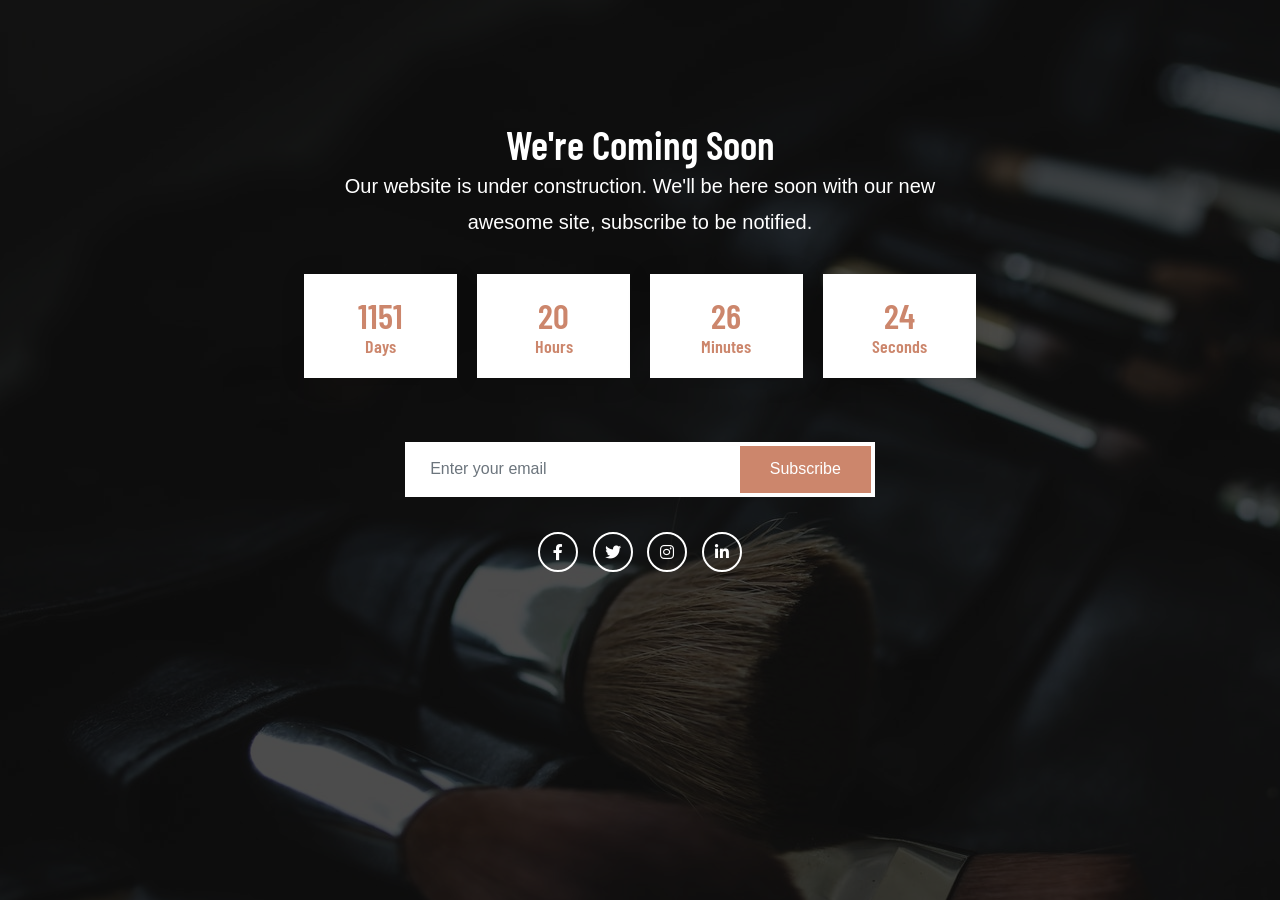
<file: coming-soon.html>
<!DOCTYPE html>
<html lang="en">
  <!-- coming-soon.html  13:11:34 GMT -->
  <head>
    <meta charset="UTF-8" />
    <meta http-equiv="X-UA-Compatible" content="IE=edge" />
    <meta name="viewport" content="width=device-width, initial-scale=1.0" />
    <meta name="description" content />
    <meta name="keywords" content />

    <title>Feroda - Makeup Artist HTML5 Template</title>

    <link rel="icon" type="image/x-icon" href="assets/img/logo/favicon.png" />

    <link rel="stylesheet" href="assets/css/bootstrap.min.css" />
    <link rel="stylesheet" href="assets/css/all-fontawesome.min.css" />
    <link rel="stylesheet" href="assets/css/flaticon.css" />
    <link rel="stylesheet" href="assets/css/animate.min.css" />
    <link rel="stylesheet" href="assets/css/magnific-popup.min.css" />
    <link rel="stylesheet" href="assets/css/owl.carousel.min.css" />
    <link rel="stylesheet" href="assets/css/style.css" />
  </head>
  <body>
    <div class="preloader">
      <div class="loader-ripple">
        <div></div>
        <div></div>
      </div>
    </div>

    <div
      class="coming-soon pt-120 pb-90"
      style="background: url('assets/img/coming-soon/01.jpg')"
    >
      <div class="container">
        <div class="row align-items-center justify-content-center">
          <div class="col-12 col-md-9 col-lg-7">
            <div class="coming-soon-content text-white text-center">
              <h1 class="text-white">We're Coming Soon</h1>
              <p class="lead">
                Our website is under construction. We'll be here soon with our
                new awesome site, subscribe to be notified.
              </p>
              <div id="countdown" class="countdown-wrap my-4"></div>
            </div>
          </div>
        </div>
        <div class="row justify-content-center">
          <div class="col-12 col-md-5 col-lg-5">
            <form class="newsletter-form position-relative">
              <input
                type="text"
                class="input-newsletter form-control"
                placeholder="Enter your email"
                name="email"
                required
                autocomplete="off"
              />
              <button type="submit">Subscribe</button>
            </form>
          </div>
        </div>
        <div class="coming-social">
          <a href="#"><i class="fab fa-facebook-f"></i></a>
          <a href="#"><i class="fab fa-twitter"></i></a>
          <a href="https://www.instagram.com/roshmakeover/"
            ><i class="fab fa-instagram"></i
          ></a>
          <a href="#"><i class="fab fa-linkedin-in"></i></a>
        </div>
      </div>
    </div>

    <script src="assets/js/jquery-3.6.0.min.js"></script>
    <script src="assets/js/modernizr.min.js"></script>
    <script src="assets/js/bootstrap.bundle.min.js"></script>
    <script src="assets/js/imagesloaded.pkgd.min.js"></script>
    <script src="assets/js/jquery.magnific-popup.min.js"></script>
    <script src="assets/js/isotope.pkgd.min.js"></script>
    <script src="assets/js/jquery.appear.min.js"></script>
    <script src="assets/js/jquery.easing.min.js"></script>
    <script src="assets/js/owl.carousel.min.js"></script>
    <script src="assets/js/counter-up.js"></script>
    <script src="assets/js/masonry.pkgd.min.js"></script>
    <script src="assets/js/wow.min.js"></script>
    <script src="assets/js/countdown.min.js"></script>
    <script src="assets/js/main.js"></script>
  </body>

  <!-- coming-soon.html  13:11:36 GMT -->
</html>
</file>
<file: assets/css/flaticon.css>
@font-face {
font-family: "Flaticon";
src: url("../fonts/Flaticon.eot");
src: url("../fonts/Flaticond41d.eot?#iefix") format("embedded-opentype"),
     url("../fonts/Flaticon.woff") format("woff"),
     url("../fonts/Flaticon.ttf") format("truetype"),
     url("../fonts/Flaticon.svg#Flaticon") format("svg");
font-weight: normal;
font-style: normal;
}

@media screen and (-webkit-min-device-pixel-ratio:0) {
@font-face {
    font-family: "Flaticon";
    src: url("../fonts/Flaticon.svg#Flaticon") format("svg");
}
}

[class^="flaticon-"]:before, [class*=" flaticon-"]:before,
[class^="flaticon-"]:after, [class*=" flaticon-"]:after {   
font-family: "Flaticon";
font-style: normal;
}


.flaticon-spray:before { content: "\f10a"; }
.flaticon-eye-shadow-1:before { content: "\f10b"; }
.flaticon-facial-mask-1:before { content: "\f10c"; }
.flaticon-brushes:before { content: "\f10d"; }
.flaticon-facial-mask:before { content: "\f10e"; }
.flaticon-woman:before { content: "\f10f"; }
.flaticon-eyelashes:before { content: "\f12a"; }
.flaticon-blush:before { content: "\f12b"; }
.flaticon-eyelid:before { content: "\f12c"; }
.flaticon-cotton:before { content: "\f12d"; }
.flaticon-cream:before { content: "\f12e"; }
.flaticon-makeup:before { content: "\f12f"; }
.flaticon-liner:before { content: "\f130"; }
.flaticon-powder:before { content: "\f131"; }
.flaticon-scissors:before { content: "\f111"; }
.flaticon-mascara-3:before { content: "\f112"; }
.flaticon-mirror:before { content: "\f113"; }
.flaticon-liner-1:before { content: "\f114"; }
.flaticon-eyelashes-curler:before { content: "\f115"; }
.flaticon-mascara-2:before { content: "\f116"; }
.flaticon-makeup-4:before { content: "\f117"; }
.flaticon-makeup-3:before { content: "\f118"; }
.flaticon-blush-1:before { content: "\f119"; }
.flaticon-lipstick-1:before { content: "\f120"; }
.flaticon-eyebrow:before { content: "\f121"; }
.flaticon-makeup-1:before { content: "\f122"; }
.flaticon-mascara:before { content: "\f123"; }
.flaticon-dressing-table:before { content: "\f124"; }
.flaticon-powder-1:before { content: "\f125"; }
.flaticon-make-up:before { content: "\f126"; }
.flaticon-eye-shadow:before { content: "\f127"; }
.flaticon-lipstick:before { content: "\f128"; }
.flaticon-lips:before { content: "\f129"; }
.flaticon-makeup-6:before { content: "\f100"; }
.flaticon-eyeliner:before { content: "\f101"; }
.flaticon-cotton-1:before { content: "\f102"; }
.flaticon-perfume:before { content: "\f103"; }
.flaticon-cream-2:before { content: "\f104"; }
.flaticon-powder-4:before { content: "\f105"; }
.flaticon-mascara-4:before { content: "\f106"; }
.flaticon-box:before { content: "\f107"; }
.flaticon-makeup-5:before { content: "\f108"; }
.flaticon-powder-3:before { content: "\f109"; }
.flaticon-soap:before { content: "\f110"; }
.flaticon-eye:before { content: "\f11a"; }
.flaticon-mascara-1:before { content: "\f11b"; }
.flaticon-brush:before { content: "\f11c"; }
.flaticon-cream-1:before { content: "\f11d"; }
.flaticon-powder-2:before { content: "\f11e"; }
.flaticon-makeup-2:before { content: "\f11f"; }
</file>
<file: assets/css/style.css>
@import "https://fonts.googleapis.com/css2?family=Barlow+Condensed:wght@400;500;600;700&amp;family=Roboto:wght@100;300;400;500;700;900&amp;display=swap";

*,
*:before,
*:after {
  box-sizing: inherit;
}

* {
  scroll-behavior: inherit !important;
}

html,
body {
  height: auto;
  width: 100%;
  margin: 0;
  padding: 0;
  overflow-x: hidden;
  box-sizing: border-box;
}

body {
  font-family: roboto, sans-serif;
  font-style: normal;
  font-size: 16px;
  font-weight: 400;
  color: #757f95;
  line-height: 1.8;
}

a {
  color: #252930;
  display: inline-block;
}

a,
a:active,
a:focus,
a:hover {
  outline: none;
  -webkit-transition: all 0.3s ease-in-out;
  -moz-transition: all 0.3s ease-in-out;
  -o-transition: all 0.3s ease-in-out;
  -ms-transition: all 0.3s ease-in-out;
  transition: all 0.3s ease-in-out;
  text-decoration: none;
}

a:hover {
  color: #0049d0;
}

ul {
  margin: 0;
  padding: 0;
}

li {
  list-style: none;
}

h1,
h2,
h3,
h4,
h5,
h6 {
  color: #252930;
  margin: 0;
  font-weight: 600;
  font-family: barlow condensed, sans-serif;
  line-height: 1.2;
}

h1 {
  font-size: 40px;
}

h2 {
  font-size: 35px;
}

h3 {
  font-size: 28px;
}

h4 {
  font-size: 22px;
}

h5 {
  font-size: 18px;
}

h6 {
  font-size: 16px;
}

p {
  margin: 0;
}

.img,
img {
  max-width: 100%;
  -webkit-transition: all 0.3s ease-out 0s;
  -moz-transition: all 0.3s ease-out 0s;
  -ms-transition: all 0.3s ease-out 0s;
  -o-transition: all 0.3s ease-out 0s;
  transition: all 0.3s ease-out 0s;
  height: auto;
}

label {
  color: #999;
  cursor: pointer;
  font-weight: 400;
}

*::-moz-selection {
  background: #d6b161;
  color: #fff;
  text-shadow: none;
}

::-moz-selection {
  background: #555;
  color: #fff;
  text-shadow: none;
}

::selection {
  background: #555;
  color: #fff;
  text-shadow: none;
}

*::-moz-placeholder {
  color: #999;
  font-size: 16px;
  opacity: 1;
}

*::placeholder {
  color: #999;
  font-size: 16px;
  opacity: 1;
}

.preloader {
  position: fixed;
  width: 100%;
  height: 100%;
  background: #cc866c;
  top: 0;
  left: 0;
  z-index: 9999;
  display: flex;
  align-items: center;
  justify-content: center;
}

.loader-ripple {
  display: inline-block;
  position: relative;
  width: 80px;
  height: 80px;
}

.loader-ripple div {
  position: absolute;
  border: 4px solid #fff;
  opacity: 1;
  border-radius: 50%;
  animation: loader-ripple 1s cubic-bezier(0, 0.2, 0.8, 1) infinite;
}

.loader-ripple div:nth-child(2) {
  animation-delay: -0.5s;
}

@keyframes loader-ripple {
  0% {
    top: 36px;
    left: 36px;
    width: 0;
    height: 0;
    opacity: 1;
  }

  100% {
    top: 0;
    left: 0;
    width: 72px;
    height: 72px;
    opacity: 0;
  }
}

.ovrflow-hidden {
  overflow: hidden;
}

.text-right {
  text-align: right;
}

.space-between {
  display: flex;
  justify-content: space-between;
  align-items: center;
}

.c-pd {
  padding: 0 7rem;
}

.s-pd {
  padding: 0 12rem;
}

.h-100 {
  height: 100%;
}

.h-100vh {
  height: 100vh;
}

.bg {
  background-color: #f6f6f6;
}

.site-heading {
  margin-bottom: 50px;
  position: relative;
  z-index: 1;
}

.site-title-tagline {
  text-transform: uppercase;
  letter-spacing: 5px;
  font-size: 18px;
  font-weight: 600;
  color: #cc866c;
  position: relative;
}

.site-title {
  font-weight: 700;
  text-transform: uppercase;
  font-size: 50px;
  color: #101010;
  margin-bottom: 0;
}

.site-heading p {
  margin-top: 15px;
}

@media all and (max-width: 992px) {
  .shadow-title {
    font-size: 100px;
  }
}

.pb-140 {
  padding-bottom: 140px;
}

.pd-50 {
  padding: 50px 0;
}

.py-120 {
  padding: 120px 0;
}

.pt-120 {
  padding-top: 120px;
}

.pb-120 {
  padding-bottom: 120px;
}

.pt-0 {
  padding-top: 0;
}

.pt-10 {
  padding-top: 10px;
}

.pt-20 {
  padding-top: 20px;
}

.pt-30 {
  padding-top: 30px;
}

.pt-40 {
  padding-top: 40px;
}

.pt-50 {
  padding-top: 50px;
}

.pt-60 {
  padding-top: 60px;
}

.pt-70 {
  padding-top: 70px;
}

.pt-80 {
  padding-top: 80px;
}

.pt-90 {
  padding-top: 90px;
}

.pt-100 {
  padding-top: 100px;
}

.pb-0 {
  padding-bottom: 0;
}

.pb-10 {
  padding-bottom: 10px;
}

.pb-20 {
  padding-bottom: 20px;
}

.pb-30 {
  padding-bottom: 30px;
}

.pb-40 {
  padding-bottom: 40px;
}

.pb-50 {
  padding-bottom: 50px;
}

.pb-60 {
  padding-bottom: 60px;
}

.pb-70 {
  padding-bottom: 70px;
}

.pb-80 {
  padding-bottom: 80px;
}

.pb-90 {
  padding-bottom: 90px;
}

.pb-100 {
  padding-bottom: 100px;
}

.mt-0 {
  margin-top: 0;
}

.mt-10 {
  margin-top: 10px;
}

.mt-20 {
  margin-top: 20px;
}

.mt-30 {
  margin-top: 30px;
}

.mt-40 {
  margin-top: 40px;
}

.mt-50 {
  margin-top: 50px;
}

.mt-60 {
  margin-top: 60px;
}

.mt-70 {
  margin-top: 70px;
}

.mt-80 {
  margin-top: 80px;
}

.mt-90 {
  margin-top: 90px;
}

.mt-100 {
  margin-top: 100px;
}

.mb-0 {
  margin-bottom: 0;
}

.mb-10 {
  margin-bottom: 10px;
}

.mb-20 {
  margin-bottom: 20px;
}

.mb-30 {
  margin-bottom: 30px;
}

.mb-40 {
  margin-bottom: 40px;
}

.mb-50 {
  margin-bottom: 50px;
}

.mb-60 {
  margin-bottom: 60px;
}

.mb-70 {
  margin-bottom: 70px;
}

.mb-80 {
  margin-bottom: 80px;
}

.mb-90 {
  margin-bottom: 90px;
}

.mb-100 {
  margin-bottom: 100px;
}

.mr-300 {
  margin-right: 300px;
}

.ml-300 {
  margin-left: 300px;
}

.pos-rel {
  position: relative;
  z-index: 1;
}

.theme-btn {
  font-size: 16px;
  color: #fff;
  font-weight: 500;
  padding: 10px 25px;
  transition: all 0.5s;
  text-transform: uppercase;
  position: relative;
  cursor: pointer;
  text-align: center;
  border: none;
  border-radius: 50px;
  background: #cc866c;
  box-shadow: 0 3px 24px rgb(0 0 0/10%);
}

.theme-btn:hover {
  background: #252930;
  color: #fff;
}

.theme-btn i {
  margin-left: 5px;
}

.theme-btn2 {
  background: #fff;
  color: #252930;
}

.theme-btn2:hover {
  background: #cc866c !important;
  color: #fff !important;
}

@media (min-width: 1200px) {
  .container,
  .container-sm,
  .container-md,
  .container-lg,
  .container-xl {
    max-width: 1185px;
  }
}

#scroll-top {
  display: none;
  position: fixed;
  bottom: 20px;
  right: 30px;
  z-index: 99;
  font-size: 20px;
  border: none;
  outline: none;
  border-radius: 50px;
  color: #fff;
  background-color: #cc866c;
  cursor: pointer;
  width: 45px;
  height: 45px;
  line-height: 45px;
  text-align: center;
  transition: all 0.5s ease-in-out;
  z-index: 1;
}

@media all and (min-width: 768px) and (max-width: 1199px) {
  #scroll-top {
    bottom: 100px;
  }
}

.header-top {
  padding: 10px 0;
  position: relative;
  background: #252930;
  z-index: 1000;
}

.header-top-wrapper {
  display: flex;
  align-items: center;
  justify-content: space-between;
}

.header-top-contact ul {
  display: flex;
  align-items: center;
  gap: 25px;
}

.header-top-contact ul li p {
  color: #fff;
  font-weight: 500;
}

.header-top-contact ul li p a {
  color: #252930;
}

.header-top-contact ul li p a:hover {
  color: #fff;
}

.header-top-contact ul li a {
  color: #fff;
  font-weight: 500;
}

.header-top-contact ul li a i {
  margin-right: 10px;
  color: #cc866c;
}

.header-top-right {
  display: flex;
  align-items: center;
  gap: 25px;
}

.header-top-social span {
  color: #fff;
}

.header-top-social a {
  width: 35px;
  height: 35px;
  line-height: 35px;
  color: #cc866c;
  font-size: 16px;
  background: #30343b;
  text-align: center;
  margin-left: 5px;
  border-radius: 50px;
  transition: all 0.5s ease-in-out;
}

.header-top-social a:hover {
  background: #cc866c;
  color: #fff;
}

.header-top-lang button {
  padding: 0;
  background: 0 0;
  border: none;
  color: #fff;
}

.header-top-lang button i {
  margin-right: 8px;
}

.header-top-lang ul li img {
  width: 20px;
  border-radius: 50%;
  margin-right: 8px;
}

.header-top-lang .dropdown-menu {
  border: none;
  top: 10px !important;
  border-radius: 0;
  background: #30343b;
  box-shadow: 0 3px 24px rgb(0 0 0/10%);
}

.header-top-lang .dropdown-item {
  color: #fff;
}

.header-top-lang .dropdown-item:hover {
  background: 0 0;
  color: #cc866c;
}

@media all and (max-width: 991px) {
  .header-top {
    display: none;
  }
}

.main {
  margin-top: -7.5rem;
}

@media all and (min-width: 992px) {
  .navbar .nav-item .nav-link {
    margin-right: 25px;
    padding: 40px 0;
    font-size: 18px;
    font-weight: 600;
    color: #fff;
    letter-spacing: 2px;
    text-transform: uppercase;
  }

  .navbar .nav-item:last-child .nav-link {
    margin-right: 0;
  }

  .navbar .nav-item .dropdown-menu {
    display: block;
    opacity: 0;
    visibility: hidden;
    transition: 0.3s;
    margin-top: 0;
    border: none;
    left: -15px;
    border-radius: 0;
    background: #cc866c;
    width: 220px;
    box-shadow: 0 3px 24px rgb(0 0 0/10%);
  }

  .navbar .nav-item .dropdown-menu::before {
    content: "\f0d8";
    position: absolute;
    font-family: "font awesome 6 pro";
    left: 20px;
    top: -40px;
    color: #cc866c;
    font-weight: 700;
    font-size: 45px;
  }

  .navbar .nav-item .dropdown-menu li {
    border-bottom: 1px solid rgba(255, 255, 255, 0.1);
  }

  .navbar .nav-item .dropdown-menu li:last-child {
    margin-bottom: 0;
    border-bottom: none;
  }

  .navbar .nav-item .dropdown-menu .dropdown-item {
    font-size: 17px;
    font-weight: 600;
    padding: 10px 0 10px 30px;
    color: #fff;
    position: relative;
    letter-spacing: 2px;
    text-transform: uppercase;
    transition: all 0.5s ease-in-out;
  }

  .navbar .nav-item .dropdown-menu .dropdown-item:hover {
    background: 0 0;
    color: #010101;
  }

  .navbar .nav-item .nav-link {
    position: relative;
  }

  .navbar .nav-item .nav-link.active,
  .navbar .nav-item:hover .nav-link {
    color: #cc866c;
  }

  .navbar .nav-item:hover .dropdown-menu {
    transition: 0.3s;
    opacity: 1;
    visibility: visible;
    top: 100%;
    transform: rotateX(0deg);
  }

  .navbar .dropdown-menu-end {
    right: 0;
    left: auto;
  }

  .navbar .dropdown-menu.fade-down {
    top: 80%;
    transform: rotateX(-75deg);
    transform-origin: 0% 0%;
  }

  .navbar .dropdown-menu.fade-up {
    top: 140%;
  }

  .header-nav-right {
    display: flex;
    align-items: center;
    justify-content: center;
    gap: 15px;
    margin-left: 30px;
  }

  .header-nav-link {
    position: relative;
    width: 45px;
    height: 45px;
    line-height: 45px;
    color: #fff;
    display: flex;
    align-items: center;
    justify-content: center;
  }

  .header-nav-link:hover {
    color: #cc866c;
  }

  .header-nav-link.search-box-outer {
    font-size: 18px;
  }

  .header-btn {
    font-family: roboto, sans-serif;
  }

  #main_nav {
    justify-content: flex-end;
  }
}

.navbar {
  background: 0 0;
  padding-top: 0;
  padding-bottom: 0;
  box-shadow: 0 0 40px 5px rgb(0 0 0/5%);
  font-family: barlow condensed, sans-serif;
  z-index: 999;
}

.navbar.fixed-top {
  background: #010101;
  box-shadow: 0 0 15px rgba(0, 0, 0, 0.17);
  animation: slide-down 0.7s;
}

@keyframes slide-down {
  0% {
    transform: translateY(-100%);
  }

  100% {
    transform: translateY(0);
  }
}

.navbar .navbar-brand .logo-display {
  display: block;
}

.navbar .navbar-brand .logo-scrolled {
  display: none;
}

.navbar.fixed-top .navbar-brand .logo-display {
  display: none;
}

.navbar.fixed-top .navbar-brand .logo-scrolled {
  display: block;
}

button.navbar-toggler:focus {
  outline: none;
  box-shadow: none;
}

.navbar-toggler-icon {
  display: inline-block;
  width: inherit;
  height: inherit;
}

.navbar-brand {
  margin-right: 0;
}

.navbar-brand img {
  width: 130px;
}

.dropdown-toggle::after {
  display: inline-block;
  margin-left: 5px;
  vertical-align: baseline;
  font-family: "font awesome 6 pro";
  content: "\f107";
  font-weight: 600;
  border: none;
  font-size: 14px;
}

@media all and (max-width: 1199px) {
  .header-nav-right {
    gap: 5px;
    margin-left: 15px;
  }

  .navbar .nav-item .nav-link {
    margin-right: 15px;
  }

  .navbar .header-btn {
    display: none;
  }
}

.mobile-menu-right {
  display: none;
}

@media all and (max-width: 991px) {
  .navbar {
    top: 0;
    right: 0;
    left: 0;
    position: fixed;
  }

  .navbar-bg {
    height: 59px;
  }

  .navbar-bg::before {
    transform: translateY(0px) skew(-15deg);
    left: -8px;
  }

  .navbar-brand {
    padding-left: 10px;
  }

  .navbar-brand img {
    width: 130px;
  }

  .navbar-collapse {
    max-height: 220px;
    overflow: hidden;
    overflow-y: auto;
    padding: 0 20px;
    background-color: #fff;
  }

  .dropdown-toggle::after {
    float: right;
  }

  .navbar .nav-item .nav-link {
    color: #252930;
    font-weight: 700;
    transition: all 0.5s ease-in-out;
  }

  .navbar .nav-item .nav-link:hover {
    color: #cc866c !important;
  }

  .navbar-toggler {
    padding: 0;
  }

  .mobile-menu-right {
    display: flex;
    align-items: center;
  }

  .mobile-menu-link {
    font-size: 20px;
    color: #fff;
    font-weight: 500;
    padding-right: 20px;
    margin-bottom: 0;
    position: relative;
  }

  .mobile-menu-link:hover {
    color: #cc866c;
  }

  .navbar-toggler-icon {
    font-size: 25px;
    color: #fff;
    font-weight: 500;
  }

  .navbar .dropdown-menu {
    border-radius: 0;
  }

  .header-nav-right {
    display: none;
  }
}

.search-popup {
  position: fixed;
  left: 0;
  top: 0;
  height: 100vh;
  width: 100%;
  z-index: 99999;
  margin-top: -540px;
  transform: translateY(-100%);
  background-color: rgba(0, 0, 0, 0.8);
  transition: all 1500ms cubic-bezier(0.86, 0, 0.07, 1);
  transition-timing-function: cubic-bezier(0.86, 0, 0.07, 1);
}

.sidenav-bar-visible .search-popup {
  width: 80%;
}

.search-active .search-popup {
  transform: translateY(0%);
  margin-top: 0;
}

.search-popup .close-search {
  position: absolute;
  left: 0;
  right: 0;
  top: 75%;
  border: none;
  margin: 0 auto;
  margin-top: -200px;
  border-radius: 50px;
  text-align: center;
  background: #cc866c;
  text-align: center;
  width: 50px;
  height: 50px;
  color: #fff;
  font-size: 20px;
  cursor: pointer;
  box-shadow: 0 0 10px rgba(0, 0, 0, 0.05);
  transition: all 500ms ease;
  opacity: 0;
  visibility: hidden;
}

.search-active .search-popup .close-search {
  visibility: visible;
  opacity: 1;
  top: 50%;
  transition-delay: 1500ms;
}

.search-popup form {
  position: absolute;
  max-width: 700px;
  top: 50%;
  left: 15px;
  right: 15px;
  margin: -35px auto 0;
  transform: scaleX(0);
  transform-origin: center;
  transition: all 300ms ease;
}

.search-active .search-popup form {
  transform: scaleX(1);
  transition-delay: 1200ms;
}

.search-popup .form-group {
  position: relative;
  margin: 0;
  overflow: hidden;
}

.search-popup .form-group input[type="text"],
.search-popup .form-group input[type="search"] {
  position: relative;
  width: 100%;
  height: 60px;
  outline: none;
  border-radius: 0;
  border: none;
  padding: 0 100px 0 35px;
  transition: all 500ms ease;
  text-transform: capitalize;
}

.search-popup .form-group input[type="submit"],
.search-popup .form-group button {
  position: absolute;
  right: 5px;
  top: 5px;
  border-radius: 0;
  background: #cc866c;
  text-align: center;
  font-size: 20px;
  color: #fff !important;
  height: 50px;
  width: 50px;
  border: none;
  cursor: pointer;
  transition: all 500ms ease;
}

.search-popup .form-group input[type="submit"]:hover,
.search-popup .form-group button:hover {
  background: #cc866c;
}

.search-popup input::placeholder,
.search-popup textarea::placeholder {
  color: #252930;
}

.hero-section {
  position: relative;
  overflow: hidden;
}

.hero-single {
  padding-top: 260px;
  padding-bottom: 200px;
  background-position: center !important;
  background-size: cover !important;
  background-repeat: no-repeat !important;
  display: flex;
  align-items: center;
  justify-content: center;
  position: relative;
  overflow: hidden;
  z-index: 1;
}

.hero-single::before {
  content: "";
  position: absolute;
  width: 100%;
  height: 100%;
  right: 0;
  top: 0;
  background: rgba(0, 0, 0, 0.6);
  z-index: -1;
}

.hero-single .hero-content {
  display: flex;
  flex-direction: column;
  justify-content: center;
  height: 100%;
}

.hero-single .hero-content .hero-title {
  color: #fff;
  font-size: 65px;
  font-weight: 600;
  margin: 20px 0;
  text-transform: uppercase;
}

.hero-single .hero-content .hero-sub-title {
  color: #cc866c;
  font-size: 40px;
  position: relative;
  text-transform: uppercase;
  letter-spacing: 4px;
}

.hero-single .hero-content p {
  color: #fff;
  line-height: 30px;
  font-weight: 400;
  margin-bottom: 20px;
}

.hero-single .hero-content .hero-btn {
  gap: 2rem;
  display: flex;
  margin-top: 1rem;
  justify-content: start;
}

.hero-single .hero-content .theme-btn:hover {
  background: #fff;
  color: #252930;
}

.hero-section .owl-dots {
  position: absolute;
  text-align: center;
  top: 50%;
  right: 40px;
  transform: translateY(-50%);
}

.hero-section .owl-dots .owl-dot {
  display: block;
}

.hero-section .owl-dots .owl-dot span {
  border: 3px solid #fff;
  margin: 5px;
  border-radius: 0;
  width: 25px;
  height: 25px;
  display: inline-block;
  background-color: #fff;
  transition: all 0.5s ease-in-out;
}

.hero-section .owl-dots .owl-dot.active span {
  background-color: #cc866c;
}

.hero-slider2.owl-theme .owl-nav {
  margin-top: 0;
}

.hero-slider2.owl-theme .owl-nav .owl-prev,
.hero-slider2.owl-theme .owl-nav .owl-next {
  color: #fff;
  font-size: 30px;
  margin: 0;
  padding: 0;
  display: inline-block;
  cursor: pointer;
  height: 55px;
  width: 55px;
  line-height: 55px;
  text-align: center;
  position: absolute;
  top: 50%;
  transform: translate(0, -50%);
  transition: all 0.5s ease-in-out;
}

.hero-slider2.owl-theme .owl-nav .owl-prev::before,
.hero-slider2.owl-theme .owl-nav .owl-next::before {
  content: "";
  position: absolute;
  top: 0;
  width: 100%;
  height: 100%;
  border-radius: 50px;
  background: rgba(255, 255, 255, 0.2);
  transition: all 0.5s ease-in-out;
  z-index: 1;
}

.hero-slider2.owl-theme .owl-nav .owl-prev::before {
  left: -20px;
}

.hero-slider2.owl-theme .owl-nav .owl-next::before {
  right: -20px;
}

.hero-slider2.owl-theme .owl-nav .owl-prev:hover::before {
  left: 0;
}

.hero-slider2.owl-theme .owl-nav .owl-next:hover::before {
  right: 0;
}

.hero-slider2.owl-theme .owl-nav .owl-prev {
  left: 40px;
}

.hero-slider2.owl-theme .owl-nav .owl-next {
  right: 40px;
}

@media all and (max-width: 1199px) {
  .hero-single .hero-content .hero-title {
    font-size: 37px;
  }

  .hero-slider2.owl-theme .owl-nav .owl-prev,
  .hero-slider2.owl-theme .owl-nav .owl-next {
    top: unset;
    bottom: 5px !important;
  }

  .hero-slider2.owl-theme .owl-nav .owl-prev {
    left: unset;
    right: 120px;
  }

  .hero-slider2.owl-theme .owl-nav .owl-next {
    right: 40px;
  }
}

@media all and (max-width: 991px) {
  .hero-single {
    padding-top: 350px;
  }

  .hero-single .hero-content .hero-title {
    font-size: 35px;
  }

  .hero-section .owl-dots {
    top: unset;
    right: 20px;
    bottom: 20px;
  }

  .hero-section .owl-dots .owl-dot {
    display: inline-block;
  }
}

@media all and (max-width: 767px) {
  .hero-single .hero-content .hero-sub-title {
    font-size: 18px;
  }

  .hero-single .hero-content .hero-btn {
    gap: 1rem;
  }

  .hero-single .hero-content .theme-btn {
    padding-left: 20px;
  }

  .hero-img {
    display: none;
  }
}

.play-btn {
  display: inline-block;
  padding: 0;
  height: 75px;
  width: 75px;
  line-height: 75px;
  font-size: 20px;
  text-align: center;
  background: #cc866c;
  color: #fff !important;
  position: absolute;
  border-radius: 50%;
  z-index: 1;
}

.play-btn i::after {
  content: "";
  position: absolute;
  height: 100%;
  width: 100%;
  top: 0;
  left: 0;
  z-index: -1;
  background-color: #cc866c;
  border-radius: 50px;
  animation: ripple-wave 1s linear infinite;
  -webkit-transform: scale(1);
  transform: scale(1);
  transition: all 0.5s ease-in-out;
}

@keyframes ripple-wave {
  0% {
    opacity: 0.8;
    -webkit-transform: scale(0.9);
    transform: scale(0.9);
  }

  100% {
    opacity: 0;
    -webkit-transform: scale(1.5);
    transform: scale(1.5);
  }
}

.category-area {
  padding: 20px 0;
  background: #cc866c;
}

.category-item {
  text-align: center;
}

.category-icon {
  transition: all 0.5s ease-in-out;
}

.category-item:hover .category-icon {
  transform: translateY(-5px);
}

.category-icon img {
  width: 50px;
}

.category-title {
  margin-top: 10px;
  color: #fff;
  font-weight: 400;
  letter-spacing: 1.5px;
}

@media all and (max-width: 991px) {
  .category-item {
    margin-bottom: 25px;
  }
}

.banner-item {
  width: 100%;
  height: Auto;
  border-radius: 10px;
  position: relative;
}

.banner-item::before {
  content: "";
  position: absolute;
  left: 0;
  top: 0;
  width: 100%;
  height: 100%;
  border-radius: 10px;
  background: rgba(0, 0, 0, 0.3);
}

.banner-item img {
  border-radius: 10px;
  width: 100%;
}

.banner-item-content {
  position: absolute;
  top: 20px;
  right: 20px;
}

.banner-item-content h2 {
  color: #fff;
}

.banner-item-content p {
  color: #fff;
}

.banner-item-content a {
  padding: 6px 20px;
  color: #fff;
  background: #cc866c;
  margin-top: 20px;
  border-radius: 50px;
  font-weight: 500;
  transition: all 0.5s ease-in-out;
}

.banner-item-content a:hover {
  background: #cc866c;
}

.banner-item2 .banner-item-content {
  top: unset;
  right: unset;
  left: 20px;
  bottom: 20px;
}

.banner-item3 .banner-item-content {
  top: unset;
  bottom: 20px;
}

@media all and (max-width: 991px) {
  .banner-item {
    margin-bottom: 25px;
  }
}

.about-area {
  position: relative;
}

.about-left {
  position: relative;
}

.about-left::before {
  content: "";
  position: absolute;
  left: -15px;
  right: -15px;
  top: -15px;
  bottom: -15px;
  border: 5px solid #252930;
}

.about-img {
  width: 370px;
  height: 360px;
  background-color: #cc866c;
  position: relative;
}

.about-img img {
  position: absolute;
}

.about-img-1 {
  bottom: -60px;
  left: 100px;
  z-index: 1;
}

.about-img-2 {
  top: -60px;
  right: 100px;
  z-index: 2;
}

.about-right {
  position: relative;
  display: block;
  padding-left: 30px;
}

.about-list-wrapper {
  position: relative;
  display: block;
  margin-top: 20px;
  margin-bottom: 10px;
}

.about-list {
  position: relative;
  display: block;
}

.about-list li {
  position: relative;
  padding-left: 25px;
  margin-top: 10px;
}

.about-list li::before {
  content: "\f058";
  position: absolute;
  left: 0;
  top: 0;
  font-family: "font awesome 6 pro";
  color: #cc866c;
}

@media all and (min-width: 992px) and (max-width: 1199px) {
  .about-img-1 {
    left: 70px;
  }
}

@media all and (max-width: 991px) {
  .about-right {
    margin-top: 50px;
  }

  .about-img {
    margin: 50px;
  }
}

@media all and (max-width: 767px) {
  .about-img {
    width: 350px;
  }
}

.service-area {
  position: relative;
  display: block;
  overflow: hidden;
}

.service-item {
  position: relative;
  padding: 25px;
  text-align: center;
  margin-bottom: 25px;
  border-radius: 0;
  background: #fff;
  overflow: hidden;
  box-shadow: 0 0 40px 5px rgb(0 0 0/5%);
  transition: all 0.5s ease-in-out;
  z-index: 1;
}

.service-item::before {
  content: "";
  position: absolute;
  left: 40px;
  bottom: 0;
  height: 3px;
  width: calc(100% - 80px);
  background: #cc866c;
  z-index: -1;
}

.service-item::after {
  content: "";
  position: absolute;
  right: -60px;
  top: 30px;
  width: 100px;
  height: 100px;
  border-radius: 30px;
  border: 5px solid #252930;
  opacity: 0.05;
  transform: rotate(45deg);
  transition: all 0.5s ease-in-out;
  z-index: -1;
}

.service-item:hover::after {
  border-color: #cc866c;
  opacity: 1;
}

.service-content {
  position: relative;
}

.service-icon {
  position: relative;
  width: 90px;
  height: 90px;
  background: #cc866c;
  color: #fff;
  border-radius: 50px;
  font-size: 50px;
  margin: 0 auto;
  transition: all 0.5s ease-in-out;
}

.service-icon img {
  width: 70px;
}

.service-item:hover .service-icon img {
  transform: rotate(360deg);
}

.service-arrow {
  margin-top: 25px;
}

.service-title a {
  font-size: 28px;
  margin-top: 15px;
  margin-bottom: 10px;
  color: #010101;
}

.service-title a:hover {
  color: #cc866c;
}

.service-arrow .service-btn {
  font-weight: 500;
  color: #fff;
  background: #cc866c;
  padding: 10px 25px;
  font-size: 15px;
  border-radius: 50px;
  text-transform: uppercase;
  transition: all 0.5s ease-in-out;
}

.service-arrow .service-btn i {
  margin-left: 5px;
}

.service-arrow .service-btn:hover {
  background: #010101;
  color: #fff;
}

.service-area2 .service-item {
  padding: 15px;
}

.service-area2 .service-content {
  text-align: center;
}

.service-area2 .service-item::before,
.service-area2 .service-item::after {
  display: none;
}

.service-single-list i {
  color: #cc866c;
  margin-right: 10px;
}

.service-download a {
  border: 2px solid #cc866c;
  padding: 10px 20px;
  color: #101010;
  display: block;
  margin-bottom: 20px;
  font-weight: 500;
  border-radius: 0;
  transition: all 0.5s ease-in-out;
}

.service-download a i {
  margin-right: 10px;
}

.service-download a:hover {
  background-color: #cc866c;
  color: #fff;
}

.service-details img {
  border-radius: 0;
}

.feature-area {
  margin-top: -100px;
  position: relative;
  z-index: 1;
}

.feature-wrapper {
  background: #fff;
  box-shadow: 0 0 40px 5px rgb(0 0 0/5%);
}

.feature-item {
  padding: 30px 20px;
  text-align: center;
  position: relative;
  border-right: 1px solid rgba(0, 0, 0, 0.1);
  transition: all 0.5s ease-in-out;
}

.feature-icon {
  margin-bottom: 20px;
}

.feature-icon i {
  color: #cc866c;
  font-size: 70px;
  line-height: 1;
}

.feature-icon img {
  width: 50px;
}

.feature-content h4 {
  font-size: 24px;
  font-weight: 500;
  color: #101010;
  margin-bottom: 10px;
}

@media all and (max-width: 1199px) {
  .feature-area {
    margin-top: -20px;
  }
}

.video-area {
  position: relative;
}

.video-content {
  background-repeat: no-repeat;
  background-position: center;
  background-size: cover;
  position: relative;
}

.video-content::before {
  content: "";
  position: absolute;
  background: rgba(3, 2, 7, 0.2);
  width: 100%;
  height: 100%;
  left: 0;
  top: 0;
}

.video-wrapper {
  position: relative;
  display: flex;
  justify-content: center;
  border-radius: 5px;
  height: 500px;
  z-index: 100;
}

.video-wrapper img {
  border-radius: 12px;
}

.video-area .play-btn {
  display: inline-block;
  padding: 0;
  height: 75px;
  width: 75px;
  text-align: center;
  position: absolute;
  border-radius: 50%;
  top: 50%;
  left: 50%;
  transform: translate(-50%, -50%);
}

@media all and (max-width: 767px) {
  .video-wrapper {
    height: 250px;
  }
}
.pricing-area {
  background: rgb(26, 26, 26);
}

.pricing-item {
  background: #2e2e2e;
  padding: 30px;
  position: relative;
  margin-bottom: 25px;
  overflow: hidden;
  transition: all 0.5s ease-in-out;
  z-index: 1;
  border-radius: 10px;
  height: 100%;
  background: repeating-linear-gradient(45deg, rgb(24, 24, 24), black 30px);
  display: grid;
  place-items: center;
  border: 0.5px solid rgba(255, 255, 255, 0.383);
}

.pricing-item::before {
  content: "";
  position: absolute;
  right: -60px;
  top: 30px;
  width: 100px;
  height: 100px;
  border-radius: 10px;
  border: 3px solid #252930;
  transition: all 0.5s ease-in-out;
  z-index: -1;
}

.pricing-item:hover::before {
  border-color: #cc866c;
}

.pricing-item:hover {
  transform: translateY(-10px);
}

.pricing-header h4 {
  color: #fff;
}

.pricing-amount {
  color: #cc866c;
  margin-top: 15px;
  margin-bottom: 15px;
}

.pricing-feature ul {
  margin-bottom: 30px;
  padding-left: 25px;
}

.pricing-feature ul li {
  margin: 12px 0;
  color: #fff;
  position: relative;
}

.pricing-feature ul li::before {
  content: "\e122";
  position: absolute;
  font-family: "font awesome 6 pro";
  top: 1px;
  margin-left: -20px;
  color: #cc866c;
}

.regular-chart {
  width: 100%;
}
.regular-chart ul {
  width: 70%;
  margin: auto;
  list-style: none;
  margin-bottom: 30px;
}
.regular-chart ul h2 {
  margin-bottom: 10px;
  color: #cc866c;
  font-size: 1.7rem;
}
.regular-chart ul li {
  width: 100%;
  display: flex;
  justify-content: space-between;
  color: white;
  margin-top: 5px;
  margin-left: 5px;
}

.testimonial-area {
  position: relative;
  background: url(../img/testimonial/bg.jpg);
  background-attachment: fixed;
  background-repeat: no-repeat;
  background-position: center;
  background-size: cover;
  z-index: 1;
}

.testimonial-area::before {
  content: "";
  position: absolute;
  left: 0;
  top: 0;
  height: 100%;
  width: 100%;
  background: rgba(0, 0, 0, 0.75);
  z-index: -1;
}
.owl-stage {
  height: 100%;
}
.owl-item {
  height: 100%;
} 

.testimonial-single {
  background: #fff;
  padding: 40px 30px 50px;
  position: relative;
  box-shadow: 0 3px 24px rgb(0 0 0/10%);
  margin-bottom: 20px;
  z-index: 1;
  height: 100% !important;
}
.testimonial-single::after {
  content: "";
  position: absolute;
  left: 10px;
  right: 10px;
  top: 10px;
  bottom: 10px;
  border: 3px solid #252930;
  transition: all 0.5s ease-in-out;
  z-index: -1;
}

.testimonial-single:hover::after {
  border-color: #cc866c;
}

.testimonial-content {
  display: flex;
  justify-content: start;
  align-items: center;
  margin-top: 30px;
}

.testimonial-author-img {
  margin-right: 20px;
  width: 75px;
  padding: 5px;
  border-radius: 50px;
  border: 2px dashed #cc866c;
}

.testimonial-author-img img {
  border-radius: 50%;
}

.testimonial-author-info h4 {
  font-size: 20px;
}

.testimonial-author-info p {
  color: #cc866c;
}

.testimonial-quote-icon {
  position: absolute;
  right: 20px;
  bottom: 20px;
  width: 120px;
  opacity: 0.05;
}

.testimonial-area .owl-dots {
  text-align: center;
  margin-top: 30px;
}

.testimonial-area .owl-dots .owl-dot span {
  background: #fff;
  margin: 5px;
  border-radius: 50px;
  width: 25px;
  height: 4px;
  display: inline-block;
  transition: all 0.5s ease-in-out;
}

.testimonial-area .owl-dots .owl-dot.active span {
  background-color: #cc866c;
}

.testimonial-rate {
  color: #cc866c;
  margin-bottom: 15px;
}

.counter-area {
  position: relative;
  z-index: 1;
}

.counter-box {
  display: flex;
  align-items: center;
  justify-content: center;
  flex-direction: column;
  text-align: center;
  border-radius: 0;
  padding-bottom: 35px;
  background: #fff;
  position: relative;
  box-shadow: 0 0 40px 5px rgb(0 0 0/5%);
  z-index: 1;
}

.counter-box::before {
  content: "";
  position: absolute;
  left: 8px;
  right: 8px;
  top: 8px;
  bottom: 8px;
  border-bottom: 3px solid #252930;
  transition: all 0.5s ease-in-out;
  z-index: -1;
}

.counter-box:hover::before {
  border-color: #cc866c;
}

.counter-box .icon {
  position: relative;
  font-size: 55px;
  border-radius: 50%;
  width: 110px;
  height: 110px;
  background: #cc866c;
  border: 5px solid #fff;
  box-shadow: 0 0 40px 5px rgb(0 0 0/5%);
  margin-top: -30px;
  margin-bottom: 15px;
  z-index: 1;
}

.counter-box .icon i {
  color: #fff;
}

.counter-box .icon img {
  width: 50px;
}

.counter-box .counter {
  display: block;
  line-height: 1;
  color: #101010;
  font-size: 50px;
  font-weight: 700;
  font-family: barlow condensed, sans-serif;
}

.counter-box .title {
  color: #cc866c;
  margin-top: 10px;
  font-size: 25px;
  font-weight: 600;
  text-transform: capitalize;
}

@media all and (max-width: 1199px) {
  .counter-area::before,
  .counter-area::after {
    width: 80px;
    height: 80px;
  }
}

@media all and (max-width: 991px) {
  .counter-area .counter-box {
    margin: 40px 0;
  }
}

.cta-area {
  background: #cc866c;
}

.cta-area .site-title-tagline {
  color: #cc866c;
}

.cta-area .theme-btn {
  margin-top: 30px;
  background: #252930;
}

.cta-area .theme-btn:hover {
  background: #fff;
  color: #cc866c;
}

.cta-area .theme-btn i {
  background: #cc866c;
}

.cta-area .theme-btn:hover i {
  background: #171718;
}

@media all and (max-width: 768px) {
  .cta-content {
    margin-top: 25px;
  }

  .cta-content h3 {
    font-size: 22px;
  }
}

.portfolio-item {
  position: relative;
  width: 100%;
  margin-bottom: 25px;
  padding: 15px;
}

.portfolio-item::before {
  content: "";
  position: absolute;
  left: 0;
  top: 0;
  right: 0;
  bottom: 0;
  border: 5px solid #252930;
  transition: all 0.5s ease-in-out;
}

.portfolio-item:hover::before {
  border-color: #cc866c;
}

.portfolio-img {
  height: 100%;
}

.portfolio-img img {
  width: 100%;
}

.portfolio-content {
  position: absolute;
  width: 100%;
  height: 100%;
  top: 0;
  left: 0;
}

.portfolio-content::before {
  content: "";
  position: absolute;
  left: 15px;
  top: 15px;
  right: 15px;
  bottom: 15px;
  background: #252930;
  opacity: 0;
  visibility: hidden;
  transition: 0.3s;
}

.portfolio-content:hover::before {
  opacity: 0.9;
  visibility: visible;
}

.portfolio-link {
  width: 70px;
  height: 70px;
  background: #cc866c;
  display: flex;
  align-items: center;
  justify-content: center;
  position: absolute;
  left: 50%;
  top: 50%;
  transform: translate(-50%, -40%);
  transition: 0.5s;
  border-radius: 50%;
  opacity: 0;
  visibility: hidden;
  font-size: 28px;
  color: #fff;
}

.portfolio-link:hover {
  color: #252930;
}

.portfolio-content:hover .portfolio-link {
  opacity: 1;
  visibility: visible;
  transform: translate(-50%, -50%);
}

.portfolio-info {
  position: absolute;
  bottom: 35px;
  left: 50px;
  opacity: 0;
  visibility: hidden;
  transition: 0.3s;
}

.portfolio-content:hover .portfolio-info {
  opacity: 1;
  visibility: visible;
  bottom: 45px;
}

.portfolio-subtitle {
  font-size: 20px;
  color: #cc866c;
  margin-bottom: 7px;
}

.portfolio-subtitle span {
  color: #cc866c;
}

.portfolio-title {
  color: #fff;
  font-size: 30px;
  transition: all 0.5s ease-in-out;
}

.portfolio-title:hover {
  color: #cc866c;
}

.filter-btns {
  text-align: center;
  margin-bottom: 30px;
}

.filter-btns li {
  display: inline-block;
  text-transform: uppercase;
  margin: 5px;
  font-weight: 400;
  color: #fff;
  padding: 5px 24px;
  border-radius: 50px;
  background: #101010;
  cursor: pointer;
  transition: all 0.5s ease-in-out;
}

.filter-btns li.active,
.filter-btns li:hover {
  color: #fff;
  background: #cc866c;
}

.portfolio-slider .owl-nav button i {
  width: 45px;
  height: 45px;
  background: #252930;
  color: #fff;
  font-size: 25px;
  transition: all 0.5s ease-in-out;
}

.portfolio-slider .owl-nav button i:hover {
  background: #cc866c;
  color: #fff;
}

.portfolio-slider .owl-nav {
  position: absolute;
  left: 50%;
  transform: translateX(-50%);
}

.portfolio-details img {
  border-radius: 0;
}

.portfolio-sidebar .portfolio-sidebar-content ul li {
  border-bottom: 1px solid rgba(0, 0, 0, 0.1);
  display: block;
  margin-bottom: 10px;
  padding-bottom: 10px;
  font-size: 16px;
  font-weight: 500;
  line-height: 33px;
}

.portfolio-sidebar .portfolio-sidebar-content ul li:last-child {
  border-bottom: none;
}

.portfolio-sidebar-title {
  margin-bottom: 30px;
  font-size: 28px;
}

.portfolio-sidebar .portfolio-sidebar-content ul li span {
  display: block;
  font-weight: 400;
  margin: 0;
  color: #757f95;
}

.portfolio-sidebar .portfolio-sidebar-content .rating a {
  color: #cc866c;
}

.new-portfolio {
  background: #cc866c !important;
}

.new-portfolio h4 {
  color: #fff;
  margin-bottom: 30px;
  font-size: 28px;
}

.new-portfolio-btn {
  background: #fff;
  color: #010101;
  border: none;
  padding: 10px 25px;
  border-radius: 50px;
  text-transform: uppercase;
  font-weight: 14px;
  font-weight: 500;
  transition: all 0.5s ease-in-out;
}

.new-portfolio-btn:hover {
  background: #010101;
  color: #fff;
}

.new-portfolio-btn i {
  margin-left: 8px;
}

.portfolio-single-list i {
  color: #cc866c;
  margin-right: 10px;
}

.portfolio-details h3 {
  font-size: 30px;
}

.blog-item {
  margin-bottom: 25px;
  background-color: #fff;
  padding: 10px;
  border-radius: 0;
  box-shadow: 0 0 40px 5px rgb(0 0 0/5%);
  transition: all 0.5s ease-in-out;
}

.blog-item:hover {
  -webkit-transform: translateY(-10px);
  transform: translateY(-10px);
}

.blog-item-img img {
  border-radius: 0;
}

.blog-item-info {
  padding: 15px;
}

.blog-item-meta ul {
  margin: 0;
  padding: 0;
  margin-bottom: 14px;
  border-bottom: 1px solid rgba(0, 0, 0, 0.1);
  padding-bottom: 18px;
}

.blog-item-meta ul li {
  display: inline-block;
  margin-right: 15px;
  position: relative;
}

.blog-item-meta ul li i {
  margin-right: 5px;
  color: #cc866c;
}

.blog-item-meta a {
  color: #101010;
  font-weight: 500;
}

.blog-item-meta a:hover {
  color: #cc866c;
}

.blog-title {
  font-size: 22px;
  margin-bottom: 15px;
  text-transform: capitalize;
}

.blog-item-info p {
  margin-bottom: 10px;
}

.blog-btn {
  margin-top: 20px;
  padding: 8px 25px;
  border-radius: 50px;
  font-weight: 500;
  border: 2px solid #cc866c;
  background: #cc866c;
  text-transform: uppercase;
  color: #fff;
}

.blog-btn i {
  margin-left: 5px;
}

.blog-btn:hover {
  background: 0 0;
  color: #cc866c;
}

.blog-item-info h4 {
  font-size: 24px;
}

.blog-item-info h4 a {
  color: #101010;
}

.blog-item-info h4 a:hover {
  color: #cc866c;
}

@media all and (max-width: 991px) {
  .blog-item-info {
    padding: 23px 15px 30px;
  }
}

.blog-thumb-img {
  margin-bottom: 20px;
}

.blog-single-content img {
  border-radius: 0;
}

.blog-meta {
  display: flex;
  justify-content: space-between;
  align-items: center;
  margin-bottom: 20px;
}

.blog-meta .blog-meta-left ul {
  display: flex;
  align-items: center;
  gap: 20px;
}

.blog-meta li {
  font-weight: 500;
  color: #757f95;
}

.blog-meta i {
  margin-right: 5px;
  color: #cc866c;
}

.blog-meta a {
  color: #757f95;
}

.blog-meta a:hover {
  color: #cc866c;
}

.blog-details-title {
  font-size: 38px;
  color: #101010;
}

.blockqoute {
  background: #f6f6f6;
  border-left: 5px solid #cc866c;
  padding: 30px;
  font-size: 17px;
  font-style: italic;
  margin: 20px 0;
  border-radius: 0;
}

.blockqoute-author {
  margin-top: 20px;
  padding-left: 60px;
  position: relative;
  color: #101010;
}

.blockqoute-author::before {
  content: "";
  position: absolute;
  height: 2px;
  width: 40px;
  background: #cc866c;
  left: 0;
  top: 10px;
}

.blog-details-tags {
  display: flex;
  align-items: center;
  gap: 20px;
}

.blog-details-tags ul {
  display: flex;
  align-items: center;
  gap: 15px;
}

.blog-details-tags ul a {
  background: #f6f6f6;
  color: #cc866c;
  padding: 5px 18px;
  border-radius: 0;
  transition: all 0.5s ease-in-out;
}

.blog-details-tags ul a:hover {
  background: #cc866c;
  color: #fff;
}

.blog-author {
  display: flex;
  justify-content: start;
  align-items: center;
  background: #f6f6f6;
  border-radius: 0;
  margin: 50px 0;
  padding: 20px;
}

.blog-author-img {
  border: 3px solid #252930;
  padding: 5px;
  width: 250px;
  border-radius: 0;
}

.blog-author-img img {
  border-radius: 0;
}

.author-info h6 {
  font-size: 20px;
}

.author-name {
  font-size: 22px;
  color: #cc866c;
  margin: 8px 0;
}

.author-info {
  padding: 0 20px;
}

.author-social {
  margin-top: 10px;
}

.author-social a {
  margin-right: 10px;
  color: #cc866c;
  transition: all 0.5s ease-in-out;
}

.author-social a:hover {
  color: #101010;
}

.blog-comments {
  margin-bottom: 50px;
}

.blog-comments-wrapper {
  margin: 30px 0;
}

.blog-comments-single {
  display: flex;
  justify-content: start;
  align-items: flex-start;
  margin-bottom: 50px;
}

.blog-comments-single img {
  border-radius: 50%;
}

.blog-comments-content {
  padding: 0 20px;
}

.blog-comments-content span {
  font-size: 14px;
}

.blog-comments-content a {
  font-weight: 600;
  margin-top: 5px;
  color: #cc866c;
}

.blog-comments-content a:hover {
  color: #cc866c;
}

.blog-comments-content h5 {
  font-size: 22px;
}

.blog-comments-reply {
  margin-left: 50px;
}

.blog-comments-form {
  background: #f6f6f6;
  padding: 40px;
}

.blog-comments-form h3 {
  margin-bottom: 20px;
}

.blog-comments-form .form-group {
  margin-bottom: 20px;
}

.blog-comments-form .form-control {
  padding: 14px 20px;
  border-radius: 0;
  box-shadow: none;
  border: none;
  transition: all 0.5s ease-in-out;
}

.blog-comments-form .form-control:focus {
  border-color: #cc866c;
}

@media all and (max-width: 767px) {
  .blog-meta {
    flex-direction: column;
    font-size: 15px;
  }

  .blog-meta .blog-meta-left ul {
    gap: 10px;
  }

  .blog-details-tags {
    flex-direction: column;
    align-items: flex-start;
  }

  .blog-author {
    flex-direction: column;
    text-align: center;
    padding: 25px 0 0;
  }

  .blog-comments-single {
    flex-direction: column;
    text-align: center;
    padding: 30px 0;
    box-shadow: 0 0 40px 5px rgb(0 0 0/5%);
    margin-bottom: 30px;
    border-radius: 10px;
  }

  .blog-comments-reply {
    margin-left: 0;
  }
}

.widget {
  background: #f6f6f6;
  padding: 30px;
  margin-bottom: 30px;
  border-radius: 0;
}

.widget .widget-title {
  padding-bottom: 10px;
  margin-bottom: 30px;
  position: relative;
  font-size: 25px;
  color: #101010;
}

.widget .widget-title::before {
  position: absolute;
  content: "";
  width: 15px;
  border-bottom: 3px solid #cc866c;
  bottom: 0;
  left: 0;
}

.widget .widget-title::after {
  position: absolute;
  content: "";
  width: 30px;
  border-bottom: 3px solid #cc866c;
  bottom: 0;
  left: 22px;
}

.widget .search-form .form-control {
  padding: 15px 20px;
  border-radius: 0;
  box-shadow: none;
  border: none;
}

.widget .search-form {
  position: relative;
}

.widget .search-form .form-control:focus {
  border-color: #cc866c;
}

.widget .search-form button {
  position: absolute;
  right: 0;
  top: 5px;
  padding: 8px 18px 6px;
  background: 0 0;
  border: none;
  color: #cc866c;
}

.widget .category-list a {
  display: block;
  padding: 10px 0;
  font-weight: 500;
  color: #101010;
  border-bottom: 1px solid rgba(0, 0, 0, 0.1);
  transition: all 0.5s ease-in-out;
}

.widget .category-list a:last-child {
  margin-bottom: 0;
  border-bottom: none;
}

.widget .category-list a:hover {
  padding-left: 10px;
  color: #cc866c;
}

.widget .category-list a i {
  margin-right: 5px;
  color: #cc866c;
}

.widget .category-list a span {
  float: right;
}

.widget .recent-post-single {
  display: flex;
  justify-content: start;
  align-items: center;
  margin-bottom: 20px;
}

.widget .recent-post-img {
  margin-right: 20px;
}

.widget .recent-post-img img {
  width: 120px;
  border-radius: 0;
}

.widget .recent-post-bio a {
  font-size: 20px;
  color: #101010;
}

.widget .recent-post-bio span {
  font-size: 14px;
  color: #cc866c;
}

.widget .recent-post-bio span i {
  margin-right: 5px;
}

.widget .recent-post-bio h6 a:hover {
  color: #cc866c;
}

.widget .social-share-link a {
  width: 35px;
  height: 35px;
  line-height: 32px;
  border: 2px solid #cc866c;
  color: #cc866c;
  text-align: center;
  margin-right: 5px;
  border-radius: 0;
  transition: all 0.5s ease-in-out;
}

.widget .social-share-link a:hover {
  background: #cc866c;
  color: #fff;
}

.widget .tag-list a {
  background: #fff;
  color: #cc866c;
  padding: 8px 18px;
  margin-bottom: 10px;
  margin-right: 10px;
  border-radius: 0;
  display: inline-block;
  transition: all 0.5s ease-in-out;
}

.widget .tag-list a:hover {
  background-color: #cc866c;
  color: #fff;
}

.contact-wrapper {
  position: relative;
}

.contact-form {
  background: #fff;
  border-radius: 0;
  padding: 30px;
  box-shadow: 0 0 40px 5px rgb(0 0 0/5%);
}

.contact-form-header {
  margin-bottom: 30px;
}

.contact-form-header h2 {
  font-size: 30px;
  margin-bottom: 10px;
}

.contact-form .form-group {
  margin-bottom: 25px;
}

.contact-form .form-group .form-control {
  padding: 14px 20px;
  border-radius: 0;
  box-shadow: none;
  transition: all 0.5s ease-in-out;
}

.contact-form .form-group .form-control:focus {
  border-color: #cc866c;
}

.contact-map {
  margin-bottom: -9px;
}

.contact-map iframe {
  width: 100%;
  height: 450px;
}

.contact-content {
  margin-bottom: 50px;
  background: #fff;
  padding: 20px 0;
  box-shadow: 0 0 40px 5px rgb(0 0 0/5%);
}

.contact-info {
  display: flex;
  align-items: center;
  gap: 15px;
  padding: 8px 20px;
  position: relative;
  overflow: hidden;
  margin: 15px 0;
  border-radius: 0;
  border-left: 3px solid #cc866c;
}

.contact-info-icon i {
  font-size: 25px;
  color: #fff;
  width: 50px;
  height: 50px;
  line-height: 50px;
  text-align: center;
  border-radius: 0;
  background: #cc866c;
}

.contact-info h5 {
  font-size: 22px;
  margin-bottom: 5px;
}

@media all and (max-width: 768px) {
  .contact-content {
    margin-top: 50px;
    margin-bottom: 0;
  }
}

.appointment-area {
  background: #e8f5e9;
  position: relative;
  z-index: 1;
}

.appointment-img {
  background-image: url(../img/appointment/01.html);
  background-position: center center;
  background-repeat: no-repeat;
  background-size: cover;
  height: 100%;
}

.appointment-content {
  max-width: 540px;
  margin-left: 30px;
  padding-top: 80px;
  padding-bottom: 80px;
}

.appointment-content h1,
.appointment-content p {
  color: #0f4229;
}

.appointment-form {
  margin-top: 30px;
}

.appointment-form .form-group {
  margin-bottom: 20px;
}

.appointment-form .form-select,
.appointment-form .form-control {
  border: none;
  padding: 15px;
  box-shadow: none;
  border-radius: 5px;
  color: #6c757d;
}

.appointment-form .theme-btn {
  margin-top: 25px;
}

@media all and (max-width: 1199px) {
  .appointment-content {
    max-width: unset;
    padding-right: 40px;
  }
}

@media all and (max-width: 991px) {
  .appointment-img {
    display: none;
  }
}

.team-area {
  position: relative;
  overflow: hidden;
}

.team-item {
  padding: 20px;
  margin-bottom: 25px;
  text-align: center;
  position: relative;
  background: #fff;
  transition: all 0.5s ease-in-out;
  box-shadow: 0 3px 24px rgb(0 0 0/5%);
}

.team-item::before {
  content: "";
  position: absolute;
  left: 10px;
  top: 10px;
  right: 10px;
  bottom: 10px;
  border: 3px solid #252930;
  transition: all 0.5s ease-in-out;
}

.team-item:hover::before {
  border-color: #cc866c;
}

.team-item:hover {
  transform: translateY(-10px);
}

.team-img {
  clip-path: polygon(0 0, 100% 5%, 100% 95%, 0% 100%);
}

.team-content {
  padding: 10px 0;
}

.team-bio h5 {
  font-size: 25px;
  margin-top: 5px;
  margin-bottom: 5px;
  text-transform: capitalize;
}

.team-bio h5 a {
  color: #101010;
}

.team-bio span {
  color: #cc866c;
  font-size: 16px;
  font-weight: 500;
  text-transform: capitalize;
}

.team-bio h5 a:hover {
  color: #cc866c;
}

.team-social {
  position: absolute;
  margin-bottom: 10px;
  text-align: center;
  top: 65px;
  right: 0;
  bottom: 0;
  opacity: 0;
  transition: all 0.5s ease-in-out;
}

.team-item:hover .team-social {
  opacity: 1;
  right: 20px;
}

.team-social a {
  display: block;
  color: #fff;
  width: 40px;
  height: 40px;
  line-height: 40px;
  margin-bottom: 10px;
  background: #cc866c;
}

.team-social a:hover {
  background: #252930;
  color: #fff;
}

.team-social h6 {
  margin-top: 28px;
  color: #fff;
  font-size: 18px;
  letter-spacing: 1.5px;
  text-transform: uppercase;
  position: relative;
  transform: rotate(-90deg);
}

.team-social h6::before {
  content: "";
  position: absolute;
  width: 40px;
  height: 3px;
  background: #fff;
  left: -50px;
  top: 7px;
}

.exhibition-area {
  background: #252930;
}

.exhibition-item {
  margin-bottom: 25px;
}

.exhibition-img {
  position: relative;
  overflow: hidden;
}

.exhibition-img::before {
  content: "";
  width: 140%;
  height: 180%;
  position: absolute;
  top: -100%;
  left: -170%;
  z-index: 11;
  transition: 1s;
  transform: rotate(20deg) scale(1.2);
  background: linear-gradient(
    90deg,
    rgba(0, 0, 0, 0) 50%,
    rgba(48, 52, 59, 0.8) 100%
  );
}

.exhibition-item:hover .exhibition-img::before {
  top: 70%;
  left: 100%;
  transform: rotate(0);
}

.exhibition-title a {
  color: #fff;
}

.exhibition-meta {
  color: #cc866c;
  padding: 10px 0;
  letter-spacing: 4px;
  font-weight: 500;
  text-transform: uppercase;
}

.exhibition-title a:hover {
  color: #cc866c;
}

.exhibition-date {
  margin-top: 15px;
  color: #cc866c;
  text-transform: uppercase;
}

.event-item {
  display: flex;
  align-items: center;
  background: #fff;
  border-left: 3px solid #252930;
  padding: 10px;
  margin-bottom: 25px;
  box-shadow: 0 0 40px 5px rgb(0 0 0/5%);
  transition: all 0.5s ease-in-out;
}

.event-item:hover {
  transform: translateY(-10px);
}

.event-content {
  padding: 10px 20px;
}

.event-list {
  display: flex;
  gap: 20px;
  margin-bottom: 10px;
}

.event-list li i {
  color: #cc866c;
}

.event-title {
  margin-bottom: 10px;
  transition: all 0.5s ease-in-out;
}

.event-title:hover {
  color: #cc866c;
}

@media all and (max-width: 1199px) {
  .event-item {
    flex-direction: column;
  }
}

@media all and (max-width: 991px) {
  .event-content {
    padding: 20px 0;
  }
}

.event-details img {
  border-radius: 0;
}

.event-map {
  margin-bottom: 20px;
}

.event-map iframe {
  border-radius: 0;
  height: 400px;
  width: 100%;
}

.event-content-single {
  margin-bottom: 20px;
}

.event-content-single h5 {
  margin-bottom: 5px;
}

.event-content-single h5 a {
  color: #252930;
}

.event-content-single i {
  color: #cc866c;
  margin-right: 5px;
}

.event-single-info p {
  margin-bottom: 20px;
}

.event-author-info {
  display: flex;
  flex-direction: column;
  align-items: center;
  justify-content: center;
  text-align: center;
  gap: 10px;
  margin-top: 50px;
}

.event-author-info img {
  border-radius: 50%;
}

.ticket-item {
  text-align: center;
  margin-bottom: 25px;
}

.ticket-header {
  background: #f5f6fa;
  padding: 40px 0;
  border-bottom: 1px dashed #cc866c;
  position: relative;
}

.ticket-header::before {
  content: "";
  position: absolute;
  width: 30px;
  height: 30px;
  background: #fff;
  left: -15px;
  bottom: -17px;
  transform: rotate(-45deg);
}

.ticket-header::after {
  content: "";
  position: absolute;
  width: 30px;
  height: 30px;
  background: #fff;
  right: -15px;
  bottom: -17px;
  transform: rotate(-45deg);
}

.ticket-icon {
  width: 100px;
  height: 100px;
  line-height: 88px;
  background: #fff;
  margin: 0 auto;
  border-radius: 50px;
}

.ticket-icon img {
  width: 50px;
}

.ticket-header h5 {
  margin: 15px 0;
}

.ticket-price {
  font-size: 35px;
  font-weight: 800;
  color: #cc866c;
}

.ticket-bottom {
  padding: 30px 0;
  background: #f5f6fa;
}

.faq-area .accordion-item {
  border: none;
  margin-bottom: 30px;
  background: #fff;
  border-radius: 0 !important;
  box-shadow: 0 0 40px 5px rgb(0 0 0/5%);
}

.faq-area .accordion-item span {
  width: 45px;
  height: 45px;
  margin-right: 15px;
}

.faq-area .accordion-item i {
  width: 45px;
  height: 45px;
  line-height: 45px;
  border-radius: 0;
  background: #cc866c;
  text-align: center;
  color: #fff;
}

.faq-area .accordion-button:not(.collapsed) {
  color: #cc866c;
  background: 0 0;
  box-shadow: inset 0 -1px 0 rgb(0 0 0/13%);
}

.accordion-button {
  border-radius: 0 !important;
  background: 0 0;
  font-weight: 600;
  font-size: 24px;
  box-shadow: none !important;
}

.accordion-button:not(.collapsed) {
  border-bottom: 1px solid #cc866c;
}

.accordion-button::after {
  background-image: url([data-uri]);
}

.accordion-button:not(.collapsed)::after {
  background-image: url([data-uri]);
}

.faq-area .theme-btn {
  margin-left: 10px;
}

@media all and (max-width: 991px) {
  .faq-right {
    margin-bottom: 50px;
  }

  .accordion-button {
    font-size: 16px;
  }
}

.site-breadcrumb {
  background-size: cover !important;
  background-repeat: no-repeat !important;
  background-position: center center !important;
  display: flex;
  flex-direction: column;
  align-items: center;
  justify-content: center;
  text-align: center;
  position: relative;
  padding-top: 250px;
  padding-bottom: 170px;
  z-index: 1;
}

.site-breadcrumb::before {
  height: 100%;
  width: 100%;
  position: absolute;
  z-index: -1;
  top: 0;
  left: 0;
  background: rgba(0, 0, 0, 0.8);
  content: "";
}

.site-breadcrumb .breadcrumb-title {
  font-size: 45px;
  color: #fff;
  font-weight: 600;
  margin-bottom: 10px;
  text-transform: capitalize;
}

.site-breadcrumb .breadcrumb-menu {
  position: relative;
  z-index: 1;
}

.site-breadcrumb .breadcrumb-menu li {
  position: relative;
  display: inline-block;
  margin-left: 25px;
  color: #fff;
  font-weight: 500;
  text-transform: capitalize;
}

.site-breadcrumb .breadcrumb-menu li a {
  color: #fff;
  -moz-transition: all 0.5s ease-in-out;
  -webkit-transition: all 0.5s ease-in-out;
  -ms-transition: all 0.5s ease-in-out;
  transition: all 0.5s ease-in-out;
}

.site-breadcrumb .breadcrumb-menu li.active {
  color: #cc866c;
}

.site-breadcrumb .breadcrumb-menu li::before {
  position: absolute;
  content: "//";
  right: -21px;
  top: 1px;
  text-align: center;
  font-size: 16px;
  color: #fff;
}

.site-breadcrumb .breadcrumb-menu li:first-child {
  margin-left: 0;
}

.site-breadcrumb .breadcrumb-menu li:last-child:before {
  display: none;
}

.site-breadcrumb .breadcrumb-menu li a:hover {
  color: #cc866c;
}

@media (max-width: 991px) {
  .site-breadcrumb {
    padding-top: 400px;
  }
}

.pagination {
  display: flex;
  justify-content: center;
  align-items: center;
  margin-top: 40px;
  margin-bottom: 40px;
}

.pagination .page-link {
  border: none;
  background: #101010;
  color: #fff;
  margin: 0 10px;
  border-radius: 0 !important;
  width: 40px;
  height: 40px;
  line-height: 28px;
  text-align: center;
  transition: all 0.5s ease-in-out;
}

.pagination .page-link:hover,
.pagination .page-item.active .page-link {
  background: #cc866c;
  color: #fff;
}

body.rtl-mode {
  direction: rtl;
}

body.rtl-mode .item-area {
  direction: ltr;
}

body.rtl-mode .price-wrapper {
  direction: rtl;
}

@media (min-width: 992px) {
  body.rtl-mode .navbar-brand {
    margin-left: 3rem;
  }

  body.rtl-mode .navbar .nav-item .nav-link {
    margin-left: 3rem;
    margin-right: 0;
  }
}

.login-form {
  padding: 40px;
  background: #fff;
  border-radius: 0;
  box-shadow: 0 0 40px 5px rgb(0 0 0/5%);
}

.login-form .login-header {
  text-align: center;
  margin-bottom: 50px;
}

.login-form .login-header img {
  width: 200px;
  margin-bottom: 10px;
}

.login-form .login-header h3 {
  color: #cc866c;
  margin-bottom: 5px;
  font-weight: 600;
}

.login-form .login-header p {
  font-size: 20px;
}

.login-form .login-footer {
  margin-top: 25px;
}

.login-form .login-footer p {
  text-align: center;
}

.login-form .login-footer a {
  color: #cc866c;
  transition: 0.5s;
}

.login-form .login-footer a:hover {
  color: #cc866c;
}

.login-form .form-group {
  margin-bottom: 20px;
}

.login-form label {
  margin-bottom: 5px;
  color: #6c757d;
}

.login-form .form-group .form-control {
  border: 1px solid #e8e8e8;
  border-radius: 0;
  padding: 15px 18px;
  box-shadow: none;
  transition: 0.5s;
}

.login-form .form-group .form-control:focus {
  border-color: #cc866c;
}

.login-form .form-check-input {
  box-shadow: none;
  border-radius: 0;
}

.login-form .forgot-pass {
  color: #cc866c;
  transition: 0.5s;
}

.login-form .forgot-pass:hover {
  color: #cc866c;
}

.login-form .theme-btn {
  width: 100%;
}

.login-form .theme-btn i {
  margin-right: 5px;
}

.login-form .form-check-input {
  margin-top: 6.3px;
}

.login-form .form-check-label a {
  color: #cc866c;
  transition: 0.5s;
}

.login-form .form-check-label a:hover {
  color: #cc866c;
}

.form-check-input:checked {
  background-color: #cc866c;
  border-color: #cc866c;
}

.social-login {
  border-top: 1px solid rgba(0, 0, 0, 0.1);
  margin-top: 15px;
}

.social-login p {
  margin: 10px 0;
}

.social-login-list {
  text-align: center;
}

.social-login-list a {
  width: 40px;
  height: 40px;
  line-height: 40px;
  background: #cc866c;
  border-radius: 50px;
  margin: 5px;
}

.social-login-list a i {
  color: #fff;
}

.social-login-list a:hover {
  background: #252930;
}

@media only screen and (max-width: 991px) {
  .login-form {
    padding: 40px 20px;
  }
}

.coming-soon {
  background-repeat: no-repeat;
  background-size: cover;
  background-position: center;
  min-height: 100vh;
  width: 100%;
  top: 0;
  left: 0;
  position: relative;
}

.coming-soon .container {
  position: relative;
}

.coming-soon:before {
  position: absolute;
  content: "";
  background: rgba(0, 0, 0, 0.7);
  width: 100%;
  height: 100%;
  top: 0;
  left: 0;
}

.coming-soon .newsletter-form {
  position: relative;
  margin-top: 30px;
}

.coming-soon .newsletter-form .input-newsletter {
  height: 55px;
  display: block;
  width: 100%;
  border: none;
  border-radius: 0;
  font-size: 14px;
  padding-top: 0;
  padding-right: 0;
  padding-bottom: 0;
  padding-left: 25px;
}

.coming-soon .newsletter-form button {
  position: absolute;
  right: 4px;
  top: 4px;
  bottom: 4px;
  height: auto;
  border: none;
  border-radius: 0;
  background: #cc866c;
  display: inline-block;
  color: #fff;
  padding-left: 30px;
  padding-right: 30px;
  font-weight: 500;
  transition: 0.5s;
}

.coming-soon .newsletter-form button:hover {
  background-color: #cc866c;
  color: #fff;
}

.coming-social {
  margin-top: 30px;
  text-align: center;
}

.coming-social a {
  color: #fff;
  margin: 5px;
  width: 40px;
  height: 40px;
  line-height: 36px;
  text-align: center;
  border-radius: 50px;
  border: 2px solid #fff;
  display: inline-block;
  transition: 0.5s;
}

.coming-social a:hover {
  background: #cc866c;
  border-color: #cc866c;
}

.countdown-wrap {
  margin-top: 30px;
}

.countdown-single {
  background: #fff;
  padding: 20px;
  margin: 10px;
  position: relative;
  overflow: hidden;
  border-radius: 0;
  box-shadow: 0 3px 24px rgb(0 0 0/10%);
}

.countdown-single h2 {
  color: #cc866c;
}

.countdown-single h5 {
  color: #cc866c;
}

.error-wrapper {
  text-align: center;
}

.error-wrapper h1 {
  font-size: 250px;
  letter-spacing: 5px;
  font-weight: 700;
  color: #cc866c;
}

.error-wrapper h1 span {
  color: #101010;
}

.error-wrapper h2 {
  margin-top: 30px;
  margin-bottom: 10px;
  color: #101010;
}

.error-wrapper img {
  width: 100%;
}

.error-wrapper .theme-btn {
  margin-top: 30px;
}

@media all and (max-width: 767px) {
  .error-wrapper h1 {
    font-size: 160px;
  }
}

.terms-content:not(:last-child) {
  margin-bottom: 54px;
}

.terms-content:first-child {
  margin-top: -3px;
}

.terms-content .terms-list {
  margin-top: 37px;
}

.terms-content h3 {
  margin-bottom: 23px;
  position: relative;
  color: #101010;
}

.terms-content p:not(:last-child) {
  margin-bottom: 26px;
}

.terms-list li:not(:last-child) {
  margin-bottom: 16px;
}

.footer-area {
  background: #101010;
  position: relative;
  z-index: 1;
}

.footer-widget-box {
  margin-bottom: 20px;
}

.footer-widget {
  position: relative;
  z-index: 1;
}

.footer-widget-title {
  color: #fff;
  position: relative;
  padding-bottom: 20px;
  margin-bottom: 30px;
  font-size: 25px;
  z-index: 1;
}

.footer-widget-title::before {
  position: absolute;
  content: "";
  z-index: -1;
  width: 12px;
  height: 2px;
  background-color: #cc866c;
  bottom: 0;
  left: 0;
}

.footer-widget-title::after {
  position: absolute;
  content: "";
  z-index: -1;
  width: 30px;
  height: 2px;
  background-color: #cc866c;
  bottom: 0;
  left: 18px;
}

.footer-logo img {
  width: 200px;
  margin-bottom: 30px;
}

.copyright {
  padding: 20px 0;
  background: #010101;
}

.copyright .footer-menu {
  margin: 0;
  padding: 0;
  text-align: right;
}

.copyright .footer-menu li {
  display: inline-block;
  margin-left: 25px;
  font-size: 16px;
}

.copyright .footer-menu li a {
  color: #f5faff;
  transition: all 0.5s ease-in-out;
}

.copyright .footer-menu li a:hover {
  color: #cc866c;
}

.copyright .copyright-text {
  color: #f5faff;
  margin-bottom: 0;
  font-size: 16px;
}

.copyright .copyright-text a {
  color: #cc866c;
  font-weight: 500;
}

.footer-list {
  display: flex;
  flex-direction: column;
  gap: 1rem;
}

.footer-list li a {
  color: #fff;
  transition: all 0.5s ease-in-out;
}

.footer-list li a i {
  margin-right: 5px;
  color: #cc866c;
}

.footer-list li a:hover {
  padding-left: 10px;
  color: #cc866c;
}

.footer-widget-box p {
  color: #fff;
  padding-right: 18px;
  margin-bottom: 20px;
}

.footer-social {
  display: flex;
  gap: 15px;
  justify-content: end;
}

.footer-social li a i {
  height: 38px;
  width: 38px;
  line-height: 38px;
  text-align: center;
  border-radius: 50px;
  background: #252930;
  color: #fff;
  transition: all 0.5s ease-in-out;
}

.footer-social li a i:hover {
  background: #cc866c;
  color: #fff;
}

.footer-contact li {
  position: relative;
  display: flex;
  justify-content: start;
  align-items: center;
  color: #f5faff;
  font-size: 16px;
  margin-bottom: 15px;
}

.footer-contact li a {
  color: #f5faff;
  -webkit-transition: 0.3s;
  transition: 0.3s;
}

.footer-contact li i {
  width: 30px;
  height: 30px;
  line-height: 30px;
  font-size: 16px;
  margin-right: 15px;
  border-radius: 0;
  background: #cc866c;
  text-align: center;
  -webkit-transition: 0.3s;
  transition: 0.3s;
  color: #fff;
}

.footer-newsletter-wrapper {
  padding: 40px 30px;
  position: relative;
  background: #010101;
  border-top: 3px solid #cc866c;
  z-index: 1;
}

.footer-newsletter-wrapper::before {
  content: "\f1d8";
  position: absolute;
  font-family: "font awesome 6 pro";
  right: 50px;
  top: -50px;
  font-size: 200px;
  font-weight: 200;
  color: #fff;
  opacity: 0.03;
  z-index: -1;
}

.subscribe-form .form-control {
  padding: 14px 28px;
  border-radius: 50px;
  box-shadow: none;
  border: none;
  background: #30343b;
  color: #fff;
}

.subscribe-form .theme-btn {
  margin-top: 20px;
  width: 100%;
}

.subscribe-form .theme-btn:hover {
  background: #30343b;
  color: #cc866c;
}

@media all and (max-width: 1199px) {
  .footer-widget-box {
    margin-bottom: 50px;
  }
}

@media all and (max-width: 991px) {
  .footer-widget-wrapper {
    padding-bottom: 0;
  }

  .copyright .footer-menu {
    float: left;
    margin-top: 20px;
    text-align: left;
  }

  .copyright .footer-menu li {
    margin-left: 0;
    margin-right: 15px;
  }
}

@media all and (max-width: 767px) {
  .footer-widget-wrapper {
    padding-bottom: 0;
  }

  .footer-social {
    justify-content: flex-start;
    margin-top: 20px;
  }
}

.home-2 .site-title {
  color: #010101;
  font-weight: 600;
}

.home-3 .navbar .nav-item .dropdown-menu {
  background: #101010;
}

.home-3 .navbar .nav-item .dropdown-menu::before {
  color: #101010;
}

.home-3 .navbar .nav-item .dropdown-menu .dropdown-item:hover {
  color: #cc866c;
}

.site-title {
  font-weight: 700;
  text-transform: uppercase;
  font-size: 40px;
  color: #101010;
  margin-bottom: 0;
}

.courses {
  display: none;
}

@media only screen and (min-width: 200px) and (max-width: 575px) {
  .navbar-brand img {
    width: 130px;
    padding: 15px 0;
  }
  .chng-padding{
    padding-left: 20px;
  }
 
}
</file>
